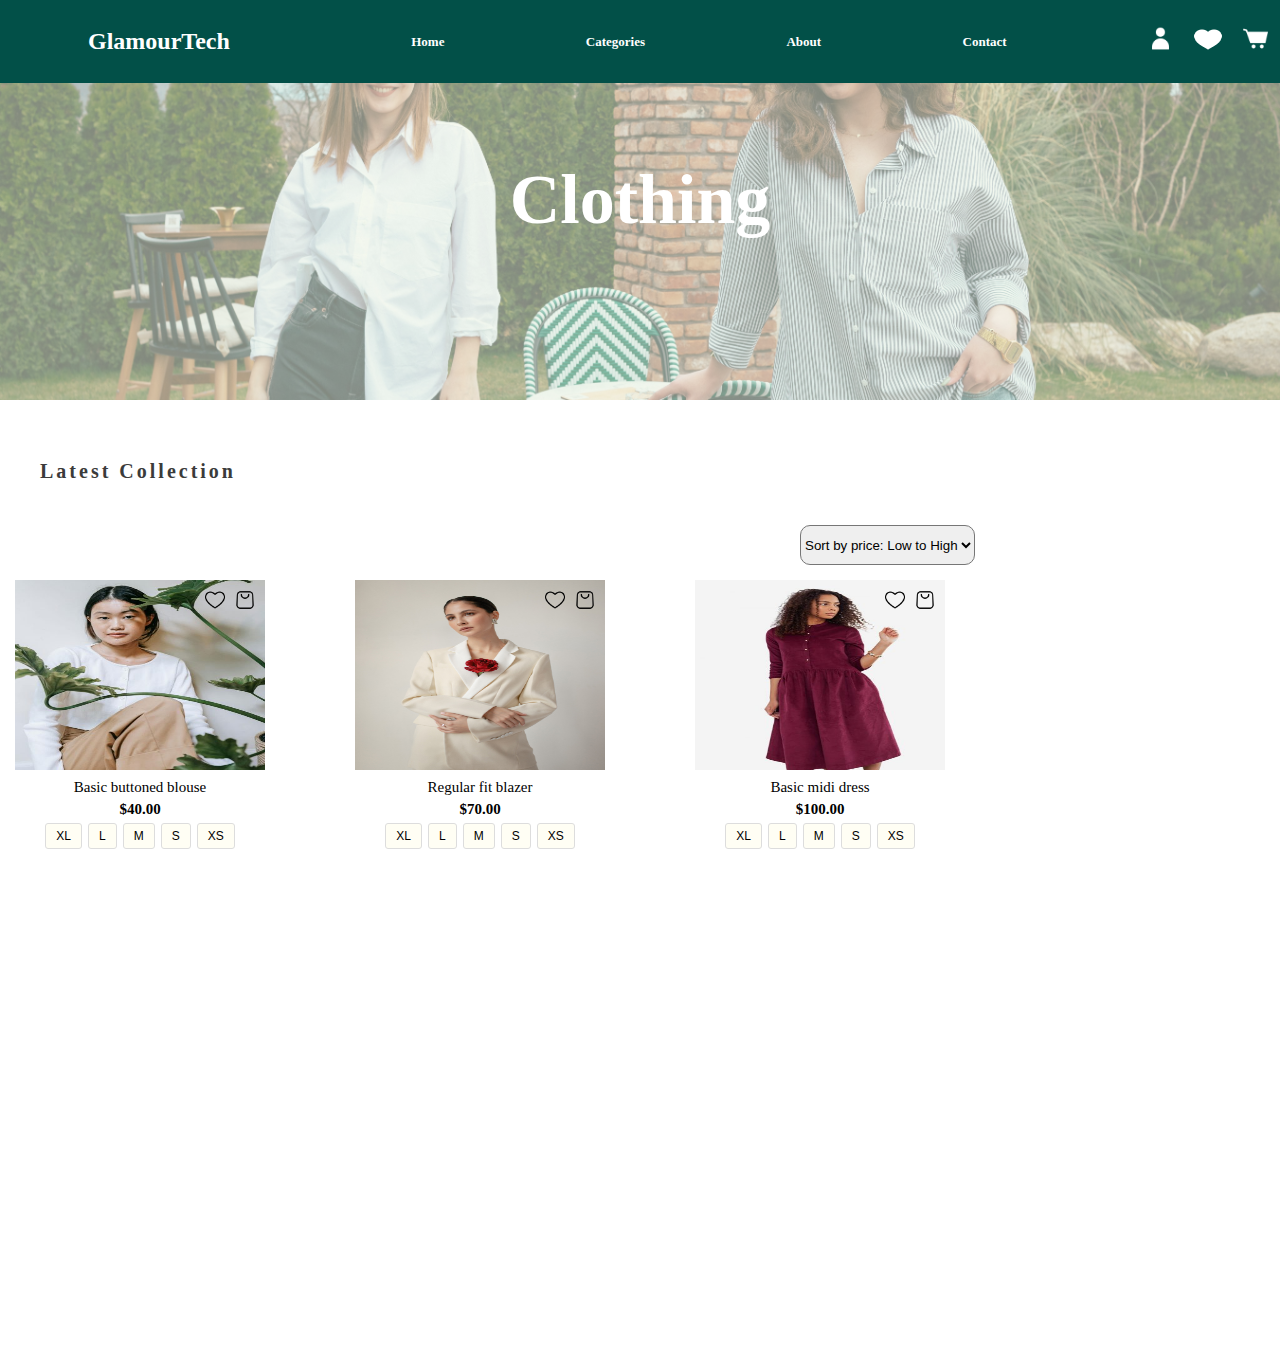
<file: GlamourTechCat/clothing.html>
<!DOCTYPE html>
<html lang="en">
<head>
    <meta charset="UTF-8">
    <meta name="viewport" content="width=device-width, initial-scale=1.0">
    <title>GlamourTech | Shop Now</title>
    <link rel="stylesheet" href="./clothing.css">
</head>

<body>
    <div class="container">
        <nav>
            <h2>GlamourTech</h2>
            <ul>
            <li><a href="#">Home</a></li>
                <li class="dropdown-list"><a href="#">Categories</a>
                <div class="dropdown-content">
                    <a href="clothing.html">Clothing</a>
                    <a href="electronics.html">Electronics</a>
                </div>
            </li> 
                <li><a href="#">About</a></li>
                <li><a href="#">Contact</a></li>
            </ul>
            <div class="images">
                <img src="./images/user.png" alt="">
                <a href="wishlist.html">
                    <img src="./images/wishlist.png" alt="Cart">
                </a>
                <img src="./images/cart.png" alt="">
            </div>
            
            
            
        </nav>

        <div class="main-div">
                <img  class="main" src="./images/main.jpg" alt="">
                <div class="overlay">
                    <p class="overlay-text">Clothing</p>
                </div>

        </div>

        <div class="shop">

            <h3>Latest Collection</h3>
            <div class="sorting">
                <select class="sort" id="sort">
                    <option id="low" value="low-to-high">Sort by price: Low to High</option>
                    <option id="high" value="high-to-low">Sort by price: High to Low</option>
                </select>
            </div>

            <div class="clothes">
                <div class="product-1">
                    <img class="blouse" src="./images/blouse.jpg" alt="">
                    <img class="cart-icon"src="./images/add.png" alt="">
                    <img class="fav-icon" src="./images/heart.png" alt="">
            
                        <p>Basic buttoned blouse</p>
                        <p class="price">$40.00</p>
                        <div class="Sizes">
                            <button>XL</button>
                            <button>L</button>
                            <button>M</button>
                            <button>S</button>
                            <button>XS</button>
                        </div>
                </div>

                <div class="product-2">
                    <img src="./images/blazer.jpg" alt="">
                    <img class="cart-icon"src="./images/add.png" alt="">
                    <img class="fav-icon" src="./images/heart.png" alt="">
                    
            
                        <p>Regular fit blazer</p>
                        <p class="price">$70.00</p>
                        <div class="Sizes">
                            <button>XL</button>
                            <button>L</button>
                            <button>M</button>
                            <button>S</button>
                            <button>XS</button>
                        </div>
                        

                </div>
                
                <div class="product-3">
                    
                <img src="./images/dress.jpg" alt="">
                <img class="cart-icon"src="./images/add.png" alt="">
                <img class="fav-icon" src="./images/heart.png" alt="">
                
                    <p>Basic midi dress</p>
                    <p class="price">$100.00</p>
                    <div class="Sizes">
                        <button>XL</button>
                        <button>L</button>
                        <button>M</button>
                        <button>S</button>
                        <button>XS</button>
                    </div>
                </div>

            </div>
        </div>






    </div>

    <script src="./clothing.js"></script>
</body>




</html>
</file>
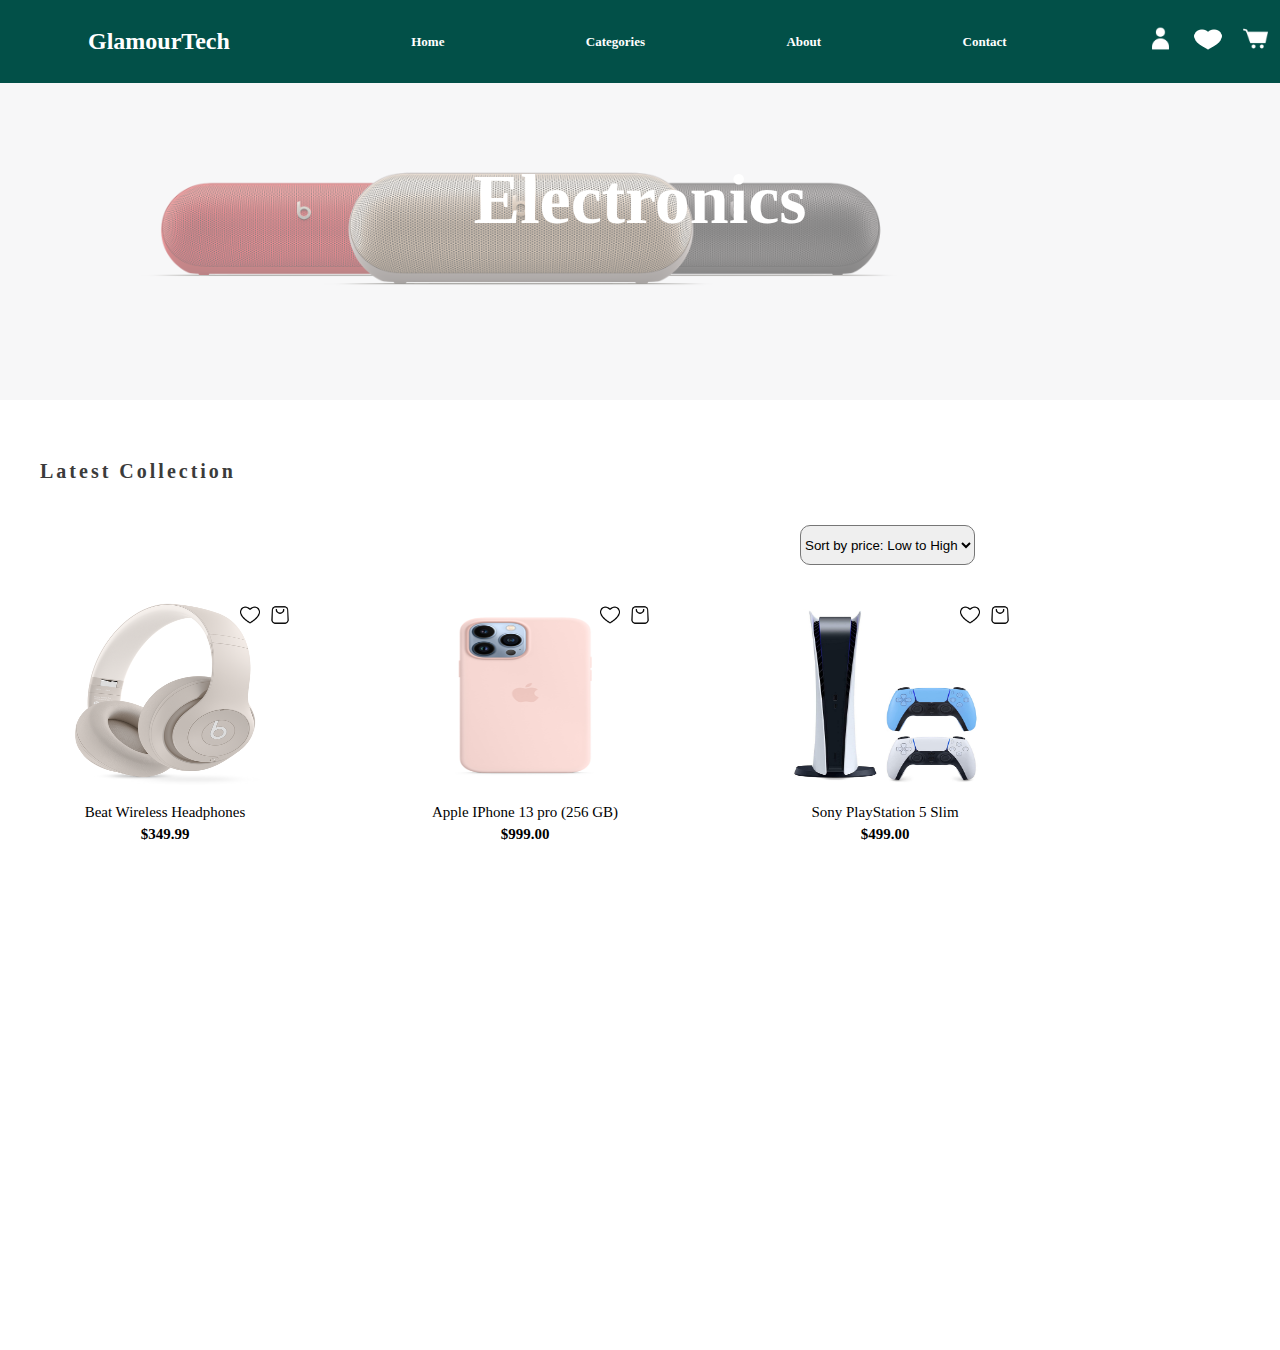
<file: GlamourTechCat/electronics.html>
<!DOCTYPE html>
<html lang="en">
<head>
    <meta charset="UTF-8">
    <meta name="viewport" content="width=device-width, initial-scale=1.0">
    <title>GlamourTech | Shop Now</title>
    <link rel="stylesheet" href="./electronics.css">
</head>

<body>
    <div class="container">
        <nav>
            <h2>GlamourTech</h2>
            <ul>
            <li><a href="#">Home</a></li>
                <li class="dropdown-list"><a href="#">Categories</a>
                <div class="dropdown-content">
                    <a href="clothing.html">Clothing</a>
                    <a href="electronics.html">Electronics</a>
                </div>
            </li> 
                <li><a href="#">About</a></li>
                <li><a href="#">Contact</a></li>
            </ul>
            <div class="images">
                <img src="./images/user.png" alt="">
                <a href="wishlist.html">
                    <img src="./images/wishlist.png" alt="Cart">
                </a>
                <img  class="cart" src="./images/cart.png" alt="">
            </div>
            
            
            
        </nav>

        <div class="main-div">
                <img  class="main" src="./images/beats.png" alt="">
                <div class="overlay">
                    <p class="overlay-text">Electronics</p>
                </div>

        </div>

        <div class="shop">

            <h3>Latest Collection</h3>
            <div class="sorting">
                <select class="sort" id="sort">
                    <option value="low-to-high">Sort by price: Low to High</option>
                    <option value="high-to-low">Sort by price: High to Low</option>
                </select>
            </div>


            <div class="products">
                <div class="product-1">
                    <img class="beat" src="./images/beat.png" alt="">
                    <img class="cart-icon"src="./images/add.png" alt="">
                    <img class="fav-icon" src="./images/heart.png" alt="">
            
                        <p>Beat Wireless Headphones</p>
                        <p class="price">$349.99</p>
            
                </div>

                <div class="product-2">

                    
                    <img src="./images/iphone.png" alt="">
                    <img class="cart-icon"src="./images/add.png" alt="">
                    <img class="fav-icon" src="./images/heart.png" alt="">
                    
                        <p>Apple IPhone 13 pro (256 GB)</p>
                        <p class="price">$999.00</p>
                            

                </div>
                
                <div class="product-3">

                        <img src="./images/ps5.jpg" alt="">
                        <img class="cart-icon"src="./images/add.png" alt="">
                        <img class="fav-icon" src="./images/heart.png" alt="">
                        
                            <p>Sony PlayStation 5 Slim</p>
                            <p class="price">$499.00</p>
                    


                </div>

            </div>
        </div>






    </div>
    <script src="./electronics.js"></script>
</body>




</html>
</file>
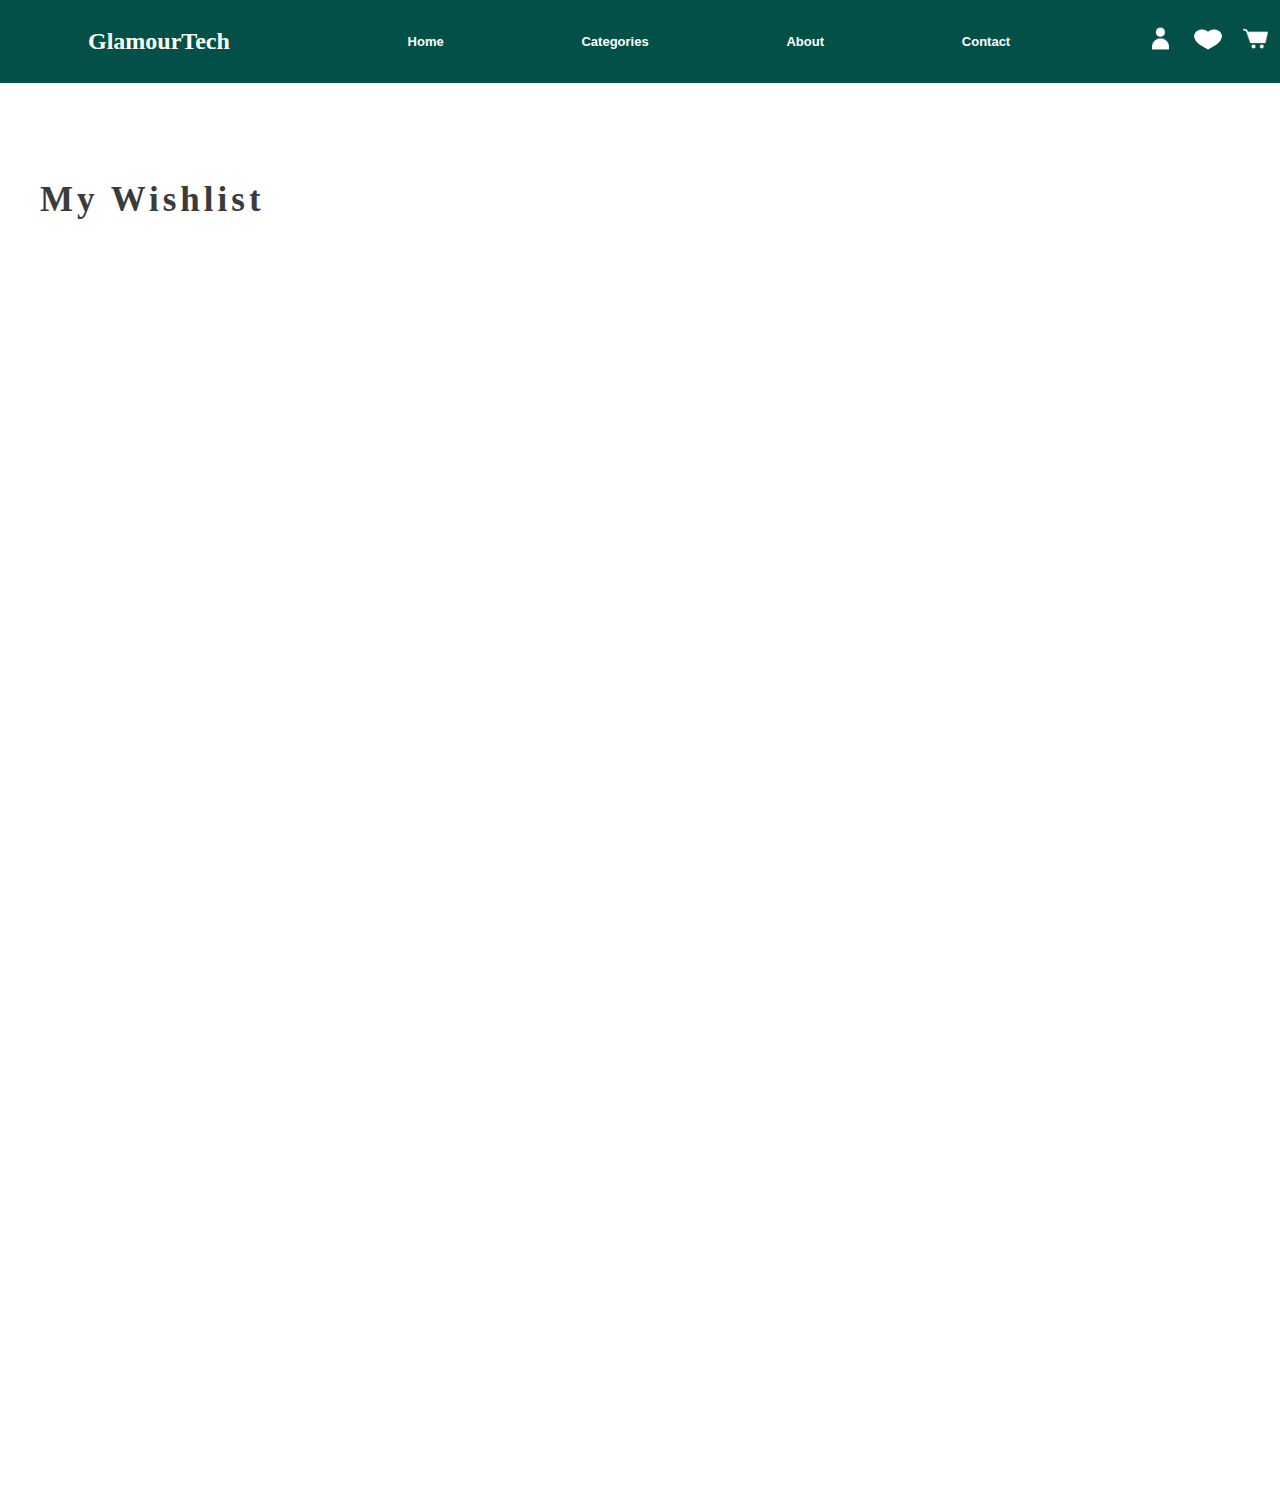
<file: GlamourTechCat/wishlist.html>
<!DOCTYPE html>
<html lang="en">
<head>
    <meta charset="UTF-8">
    <meta name="viewport" content="width=device-width, initial-scale=1.0">
    <title>GlamourTech | Wishlist</title>
    <link rel="stylesheet" href="./wishlist.css">
</head>
<body>
    <div class="container">
        <nav>
            <h2>GlamourTech</h2>
            <ul>
                <li><a href="#">Home</a></li>
                <li class="dropdown-list"><a href="#">Categories</a>
                    <div class="dropdown-content">
                        <a href="clothing.html">Clothing</a>
                        <a href="electronics.html">Electronics</a>
                    </div>
                </li>
                <li><a href="#">About</a></li>
                <li><a href="#">Contact</a></li>
            </ul>
            <div class="images">
                <img src="./images/user.png" alt="">
                <a href="wishlist.html">
                    <img src="./images/wishlist.png" alt="Wishlist">
                </a>
                <img src="./images/cart.png" alt="">
            </div>
        </nav>
        <div class="wishlist-container">
            <h3>My Wishlist</h3>
        </div>
    </div>
    <script src="./wishlist.js"></script>
</body>
</html>
</file>
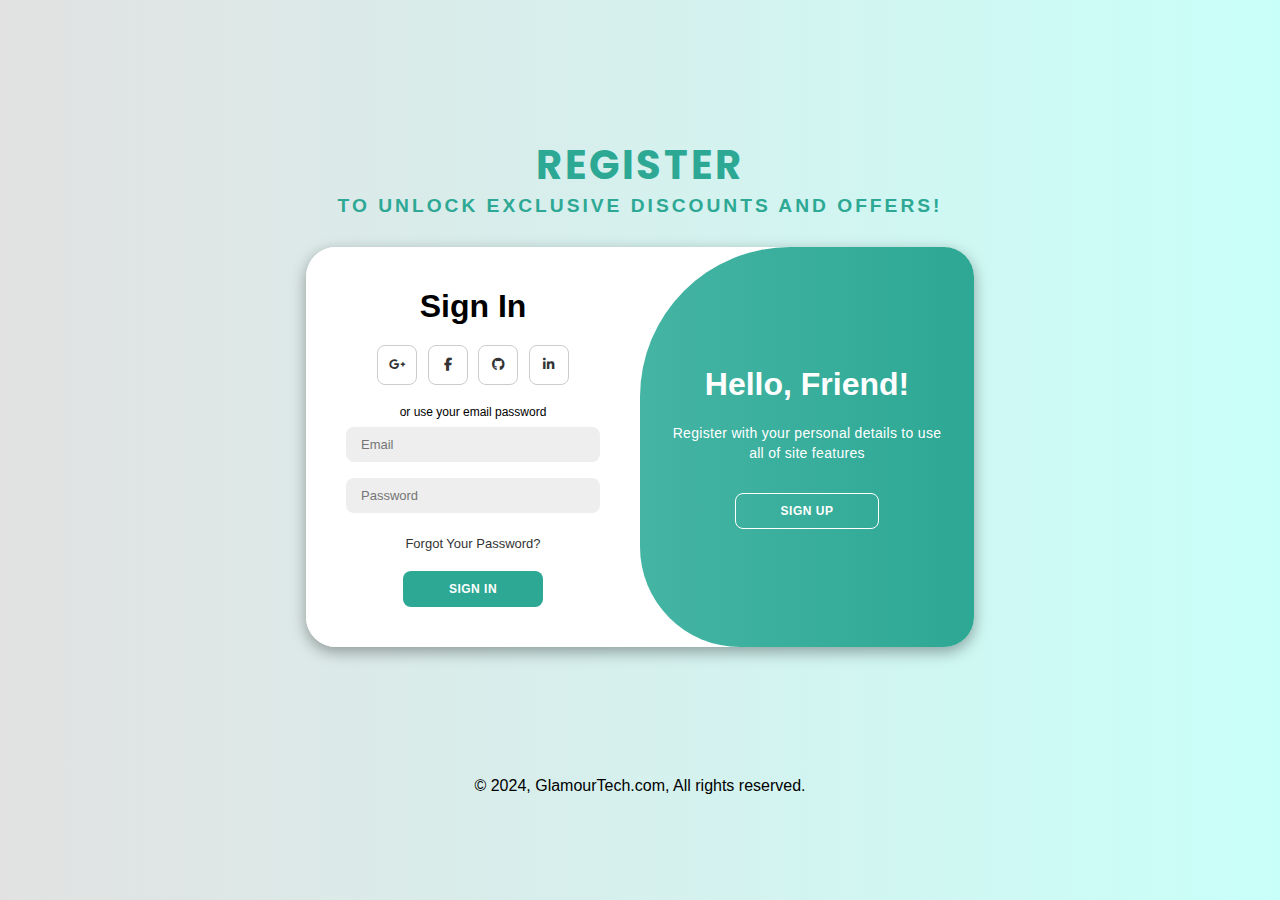
<file: Login/login.html>
<!DOCTYPE html>
<html lang="en">
<head>
    <meta charset="UTF-8">
    <meta name="viewport" content="width=device-width, initial-scale=1.0">
    <title>Login Page</title>
    <link rel="stylesheet" href="https://cdnjs.cloudflare.com/ajax/libs/font-awesome/6.4.2/css/all.min.css">
    <link rel="stylesheet" href="login.css">
</head>
<body>
    <header>
        <h1 class="animated-header">
            Register<br>
            <span>to Unlock Exclusive Discounts and Offers!</span>
        </h1>
    </header>
    <main>
        <div class="container" id="container">
            <div class="form-container sign-up">
                <form>
                    <h1 id="sign-upForm">Create Account</h1>
                    <div class="social-icons">
                        <a href="https://accounts.google.com" class="icon" target="_top"><i class="fa-brands fa-google-plus-g"></i></a>
                        <a href="https://facebook.com" class="icon" target="_top"><i class="fa-brands fa-facebook-f"></i></a>
                        <a href="https://github.com" class="icon" target="_top"><i class="fa-brands fa-github"></i></a>
                        <a href="https://linkedin.com" class="icon" target="_top"><i class="fa-brands fa-linkedin-in"></i></a>
                    </div>
                    <span>or use your email for registeration</span>
                    <input type="text" id="signupName" placeholder="Name" required>
                    <input type="email" id="signupEmail" placeholder="Email" required>
                    <input type="password" id="signupPassword" placeholder="Password" required>
                    <div class="error-message"></div>
                    <button>Sign Up</button>
                </form>
            </div>
            <div class="form-container sign-in">
                <form id="sign-inForm">
                    <h1>Sign In</h1>
                    <div class="social-icons">
                        <a href="https://accounts.google.com" class="icon" target="_top"><i class="fa-brands fa-google-plus-g"></i></a>
                        <a href="https://facebook.com" class="icon" target="_top"><i class="fa-brands fa-facebook-f"></i></a>
                        <a href="https://github.com" class="icon" target="_top"><i class="fa-brands fa-github"></i></a>
                        <a href="https://linkedin.com" class="icon" target="_top"><i class="fa-brands fa-linkedin-in"></i></a>
                    </div>                
                    <span>or use your email password</span>
                    <input type="email" id="signinEmail" placeholder="Email" required>
                    <input type="password" id="signinPassword" placeholder="Password" required>
                    <a href="https://example.com/forgot-password">Forgot Your Password?</a>
                    <div class="error-message"></div>
                    <button>Sign In</button>
                </form>
            </div>
            <div class="toggle-container">
                <div class="toggle">
                    <div class="toggle-panel toggle-left">
                        <h1>Welcome Back!</h1>
                        <p>Enter your personal details to use all of site features</p>
                        <button class="hidden" id="login">Sign In</button>
                    </div>
                    <div class="toggle-panel toggle-right">
                        <h1>Hello, Friend!</h1>
                        <p>Register with your personal details to use all of site features</p>
                        <button class="hidden" id="register">Sign Up</button>
                    </div>
                </div>
            </div>
        </div>
    </main>
    <footer>
        <div>
            <span>
                © 2024, GlamourTech.com, All rights reserved.
            </span>
        </div>
</div>
    </footer>
    <script src="login.js"></script>
</body>
</html>
</file>
<file: GlamourTechCat/clothing.css>
body{
    
    background-color: #ffffff; 
    padding: 0;
    margin: 0;
    min-height: 150vh; 
    

}

nav{      

    display: flex;
    background-color: #025048;
    padding: 8px ;
    width: 100%;
    position: fixed;
    top: 0;
    position: fixed; 
    z-index: 1;


}
ul{

    display: flex;
    width: 100%;
    justify-content: space-evenly;
    align-items: center;
    list-style: none;
    

}
ul li a{


    color:rgb(255, 255, 255);
    text-decoration: none;
    font-family:'Segoe UI';
    font-size: small;
    font-weight: 600;
}
ul li:hover > .dropdown-content {
    display: block;
}


.dropdown-content {
    display: none; 
    position: absolute;
    background-color: #fffef4;
    min-width: 160px; 
    box-shadow: 0px 8px 16px 0px rgba(0, 0, 0, 0.2);
    z-index: 1;
}

.dropdown-content a {
    color: #025048;
    padding: 15px 16px;
    text-decoration: none;
    display: block;
}

.dropdown-content a:hover {
    background-color: #ffffff;  
}

h2{

    color: #ffffff;
    margin-left: 80px;
    

}
.images{
    display: flex;
    margin-top:18px;
    margin-right:100px;
    width:40px;
    height:25px;

}

.images img,.images a img {
    width: 30px;
    height: 25px;
    margin-right: 20px; 
}



h3 {
    padding: 40px;
    margin-bottom: 2px;
    font-size: 20px;
    color: rgb(59, 59, 59);
    font-weight: bold;
    letter-spacing: 3px;
}


.shop .sorting{

    display: flex;
    margin-left: 800px;
    width:60px;
    height:40px;

}

.shop .sorting .sort{

    border-radius: 10px;
}




.main-div{
    display: flex;
    justify-content: center;
    align-items: center;
    width:100%;
    height:400px;
    position: relative;
}

.main{
    position: relative;
    width:100%;
    height:400px;
    object-fit: cover;

}

.overlay{

    display: flex;
    position: absolute;
    width:100%;
    height:400px;
    background-color: rgba(254, 255, 244, 0.5);
    justify-content: center;
    align-items: center;
    
}

.overlay-text {
    font-size:70px;
    font-weight: 600;
    color: #ffffff; 
    font-family: Garamond;

}



.clothes {
    display: flex;
    width: 250px;
    padding: 15px;
    height: 200px;
    gap: 90px; 

}

.clothes img {
    width: 250px; 
    height: 190px;
}

.clothes p {
    font-family: Georgia;
    margin: 5px 0; 
    text-align: center; 
    font-size: 15px; 
}

.clothes .price{
    font-family: Georgia;
    font-size: 15px;
    font-weight: 600;
}
.Sizes{

    display: flex;
    gap:6px;
    align-items: center;
    justify-content: center;
}
.Sizes button {

    background-color: #fffef4;
    border: 1px solid #ddd; 
    border-radius: 3px;
    padding: 5px 10px; 
    font-size: 12px; 
    cursor: pointer; 

}


.Sizes button:hover{

    background-color: #06635a;
    color: #ffffff;
}

.product-1,
.product-2,
.product-3{
    position: relative;
}
.product-1 .cart-icon,
.product-2 .cart-icon,
.product-3 .cart-icon,
.product-1 .fav-icon,
.product-2 .fav-icon,
.product-3 .fav-icon
{

    position:absolute;
    right: 10px; 
    margin-top: 10px;
    width: 20px;
    height:auto;
    cursor: pointer; 
    z-index: 10; 

}
.product-1 .fav-icon,
.product-2 .fav-icon,
.product-3 .fav-icon{

    right: 40px; 
}
</file>
<file: GlamourTechCat/electronics.css>
body{
    
    background-color: #ffffff; 
    padding: 0;
    margin: 0;
    min-height: 150vh; 
    

}

nav{      

    display: flex;
    background-color: #025048;
    padding: 8px ;
    width: 100%;
    position: fixed;
    top: 0;
    z-index: 1;


}

h2{

    color: #ffffff;
    margin-left: 80px;

}

.images {
    display: flex;
    margin-top:18px;
    margin-right:100px;
    width:40px;
    height:25px;

}

.images img,.images a img {
    width: 30px;
    height: 25px;
    margin-right: 20px; 
}


ul{

    display: flex;
    width: 100%;
    justify-content: space-evenly;
    align-items: center;
    list-style: none;
    

}
ul li a{


    color:rgb(255, 255, 255);
    text-decoration: none;
    font-family:'Segoe UI';
    font-size: small;
    font-weight: 600;
}
ul li:hover .dropdown-content {
    display: block; /* Show the dropdown on hover */
}

/* Dropdown menu styles */
.dropdown-content {
    display: none;   /* mn 8erha el dropdown list htb2a mawgoda 3latol fixed*/
    position: absolute;
    background-color: #fffef4;
    width: 160px; /* Width of the dropdown */
    z-index: 1;
}

.dropdown-content a {
    color: #025048;
    padding: 15px 16px;
    text-decoration: none;
    display: block;
}

.dropdown-content a:hover {
    background-color: #ffffff;  
}

.main-div{
    display: flex;
    justify-content: center;
    align-items: center;
    width:100%;
    height:400px;
    position: relative;
}

.main{
    position: relative;
    width:100%;
    height:400px;
    object-fit: cover;

}

.overlay{

    display: flex;
    position: absolute;
    width:100%;
    height:400px;
    background-color: rgba(250, 250, 250, 0.5);
    justify-content: center;
    align-items: center;
    
}

.overlay-text {
    font-size:70px;
    font-weight: 600;
    color: #ffffff; 
    font-family: Garamond;

}


h3 {
    padding: 40px;
    margin-bottom: 2px;
    font-size: 20px;
    color: rgb(59, 59, 59);
    font-weight: bold;
    letter-spacing: 3px;
}


.shop .sorting{

    display: flex;
    margin-left: 800px;
    width:60px;
    height:40px;

}

.shop .sorting .sort{

    border-radius: 10px;
}
.products {
    display: flex;
    width: 250px;
    padding: 30px;
    height: 200px;
    gap: 90px; 

}

.products img {
    width: 270px; 
    height: 200px;
}

.products p {
    font-family: Georgia;
    margin: 5px 0; 
    text-align: center; 
    font-size: 15px; 
}

.products .price{
    font-family: Georgia;
    font-size: 15px;
    font-weight: 600;
}

.product-1,
.product-2,
.product-3{
    position: relative;
}
.product-1 .cart-icon,
.product-2 .cart-icon,
.product-3 .cart-icon,
.product-1 .fav-icon,
.product-2 .fav-icon,
.product-3 .fav-icon
{

    position:absolute;
    right: 10px; 
    margin-top: 10px;
    width: 20px;
    height:auto;
    cursor: pointer; 
    z-index: 10; 

}
.product-1 .fav-icon,
.product-2 .fav-icon,
.product-3 .fav-icon{

    right: 40px; 
}
</file>
<file: GlamourTechCat/wishlist.css>
body {
    background-color: #ffffff; 
    padding: 0;
    margin: 0;
    min-height: 150vh; 
}

nav {
    display: flex;
    background-color: #025048;
    padding: 8px;
    width: 100%;
    position: fixed;
    top: 0;
    z-index: 1;
}

ul {
    display: flex;
    width: 100%;
    justify-content: space-evenly;
    align-items: center;
    list-style: none;
}

ul li a {
    color: rgb(255, 255, 255);
    text-decoration: none;
    font-family: 'Segoe UI', sans-serif;
    font-size: small;
    font-weight: 600;
}

ul li:hover > .dropdown-content {
    display: block;
}

.dropdown-content {
    display: none; 
    position: absolute;
    background-color: #fffef4;
    min-width: 160px; 
    box-shadow: 0px 8px 16px 0px rgba(0, 0, 0, 0.2);
    z-index: 1;
}

.dropdown-content a {
    color: #025048;
    padding: 15px 16px;
    text-decoration: none;
    display: block;
}

.dropdown-content a:hover {
    background-color: #ffffff;  
}

h2 {
    color: #ffffff;
    margin-left: 80px;
}

.images {
    display: flex;
    margin-top: 18px;
    margin-right: 100px;
    width: 40px;
    height: 25px;
}

.images img, .images a img {
    width: 30px;
    height: 25px;
    margin-right: 20px; 
}

.wishlist-container {
    margin-top: 140px; 
    
}

h3 {
    padding: 40px;
    margin-bottom: 2px;
    font-size: 35px;
    color: rgb(59, 59, 59);
    font-weight: 700;
    letter-spacing: 4px;
}

.wishlist-product img {
    width: 200px; 
    height: auto;
    margin-left: 40px;
    border-radius: 5px;
}


.wishlist-product p {
    margin-left: 40px;

}
</file>
<file: Login/login.css>
@import url("https://fonts.googleapis.com/css2?family=Poppins:wght@600&display=swap");

*{
    margin: 0;
    padding: 0;
    box-sizing: border-box;
    font-family: 'Montserrat', sans-serif;
}

body{
    background-color: #c9fff6;
    background: linear-gradient(to right, #e2e2e2, #c9fff9);
    display: flex;
    align-items: center;
    justify-content: center;
    flex-direction: column;
    height: 100vh;
}

.animated-header {
    color: #2da894;
    font-family: "Poppins", sans-serif;
    font-size: 2.5rem;
    text-align: center;
    margin-top: 30px !important;
    margin-bottom: 30px !important;
    animation: floatText 1.5s ease-in-out infinite;
    letter-spacing: 3px;
    text-transform: uppercase;
}

.animated-header span {
    font-size: 1.2rem;
    display: block;
}

@keyframes floatText {
    0%, 100%{
        transform: translateX(0);
    }
    50%{
        transform: translateX(10px);
    }
}

main {
    margin: 0 auto;
    max-width: 1200px;
}

.container{
    background-color: #fff;
    border-radius: 30px;
    box-shadow: 0 5px 15px rgba(0, 0, 0, 0.35);
    position: relative;
    overflow: hidden;
    width: 668px;
    max-width: 100%;
    min-height: 400px;
    margin-bottom: 130px !important;
}

.container p{
    font-size: 14px;
    line-height: 20px;
    letter-spacing: 0.3px;
    margin: 20px 0;
}

.container span{
    font-size: 12px;
}

.container a{
    color: #333;
    font-size: 13px;
    text-decoration: none;
    margin: 15px 0 10px;
}

.container button{
    background-color: #2da894;
    color: #fff;
    font-size: 12px;
    padding: 10px 45px;
    border: 1px solid transparent;
    border-radius: 8px;
    font-weight: 600;
    letter-spacing: 0.5px;
    text-transform: uppercase;
    margin-top: 10px;
    cursor: pointer;
}

.container button.hidden{
    background-color: transparent;
    border-color: #fff;
}

.container form{
    background-color: #fff;
    display: flex;
    align-items: center;
    justify-content: center;
    flex-direction: column;
    padding: 0 40px;
    height: 100%;
}

.container input{
    background-color: #eee;
    border: none;
    margin: 8px 0;
    padding: 10px 15px;
    font-size: 13px;
    border-radius: 8px;
    width: 100%;
    outline: none;
}

.form-container{
    position: absolute;
    top: 0;
    height: 100%;
    transition: all 0.6s ease-in-out;
}

.sign-in{
    left: 0;
    width: 50%;
    z-index: 2;
}

.container.active .sign-in{
    transform: translateX(100%);
}

.sign-up{
    left: 0;
    width: 50%;
    opacity: 0;
    z-index: 1;
}

.container.active .sign-up{
    transform: translateX(100%);
    opacity: 1;
    z-index: 5;
    animation: move 0.6s;
}

@keyframes move{
    0%, 49.99%{
        opacity: 0;
        z-index: 1;
    }
    50%, 100%{
        opacity: 1;
        z-index: 5;
    }
}

.social-icons{
    margin: 20px 0;
}

.social-icons a{
    border: 1px solid #ccc;
    border-radius: 20%;
    display: inline-flex;
    justify-content: center;
    align-items: center;
    margin: 0 3px;
    width: 40px;
    height: 40px;
}

.toggle-container{
    position: absolute;
    top: 0;
    left: 50%;
    width: 50%;
    height: 100%;
    overflow: hidden;
    transition: all 0.6s ease-in-out;
    border-radius: 150px 0 0 100px;
    z-index: 1000;
}

.container.active .toggle-container{
    transform: translateX(-100%);
    border-radius: 0 150px 100px 0;
}

.toggle{
    background-color: #2da894;
    height: 100%;
    background: linear-gradient(to right, #5cc0b3, #2da894);
    color: #fff;
    position: relative;
    left: -100%;
    height: 100%;
    width: 200%;
    transform: translateX(0);
    transition: all 0.6s ease-in-out;
}

.container.active .toggle{
    transform: translateX(50%);
}

.toggle-panel{
    position: absolute;
    width: 50%;
    height: 100%;
    display: flex;
    align-items: center;
    justify-content: center;
    flex-direction: column;
    padding: 0 30px;
    text-align: center;
    top: 0;
    transform: translateX(0);
    transition: all 0.6s ease-in-out;
}

.toggle-left{
    transform: translateX(-200%);
}

.container.active .toggle-left{
    transform: translateX(0);
}

.toggle-right{
    right: 0;
    transform: translateX(0);
}

.container.active .toggle-right{
    transform: translateX(200%);
}
</file>
